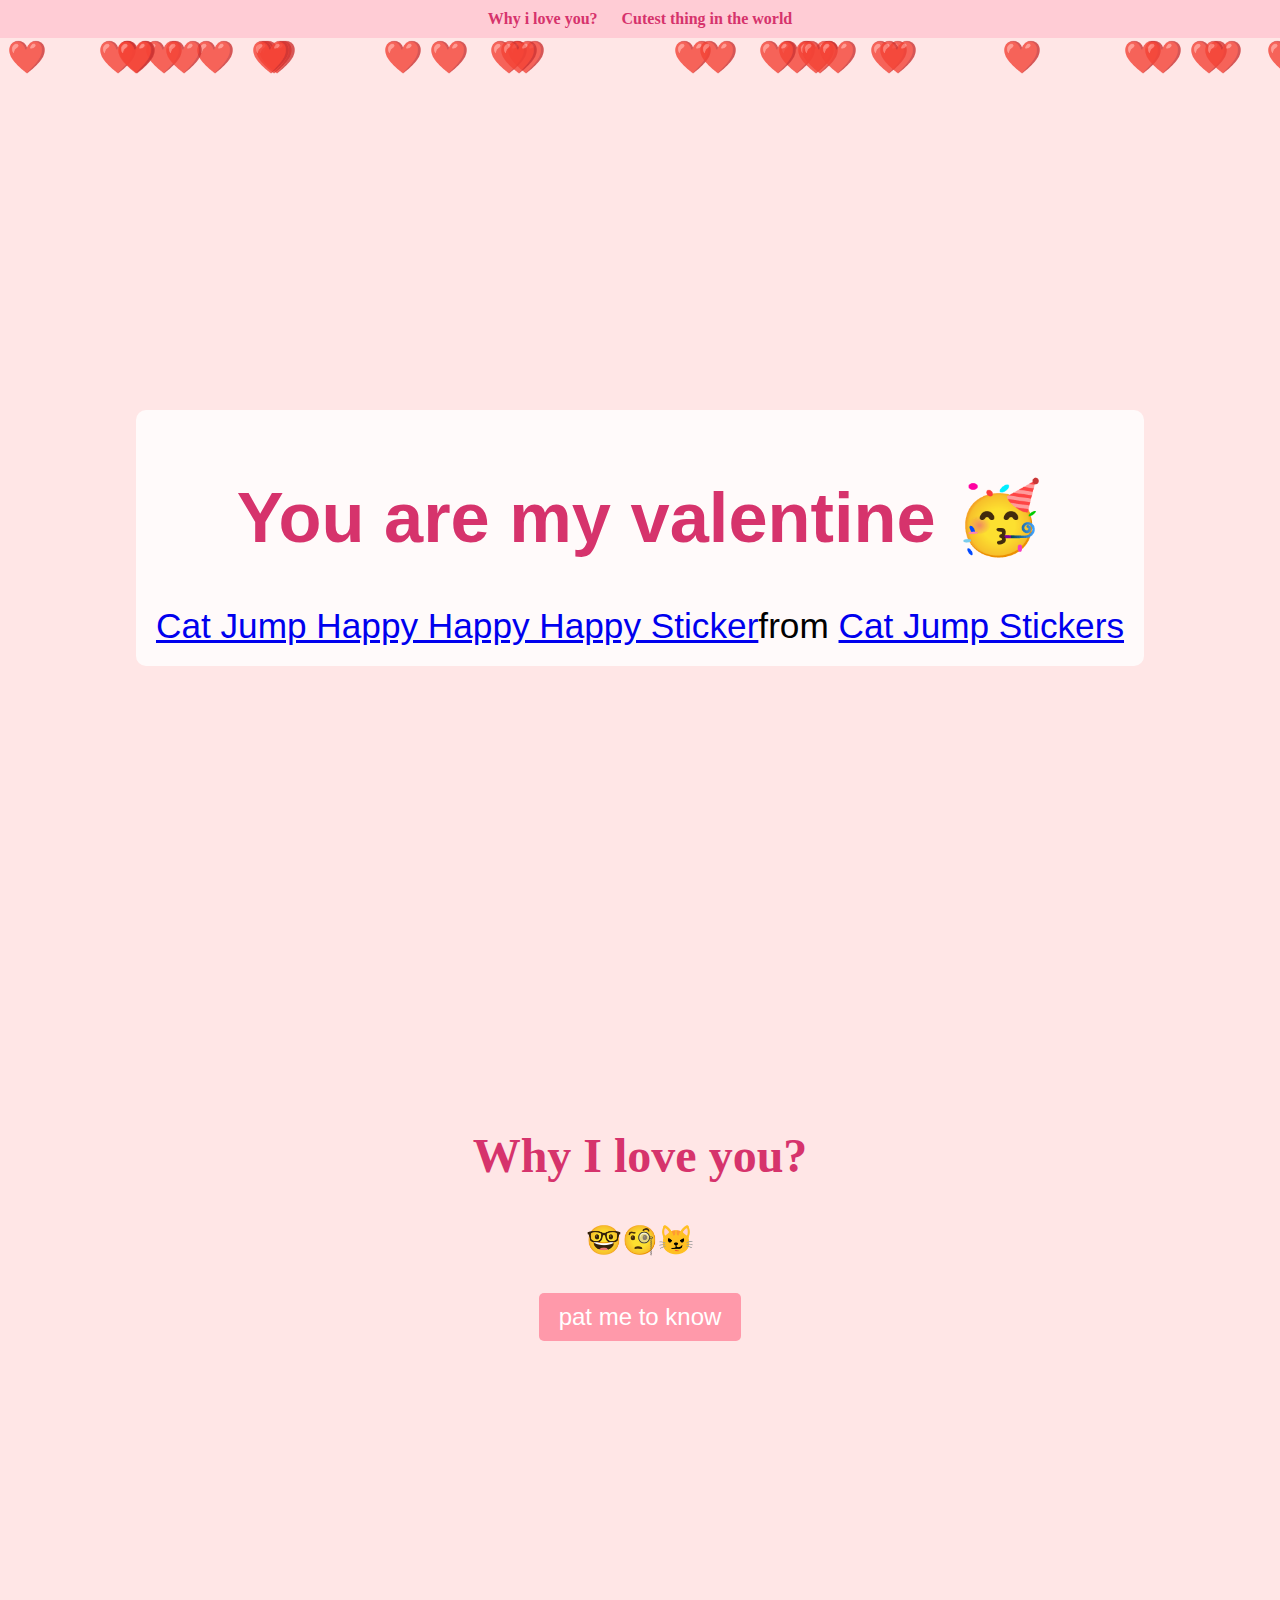
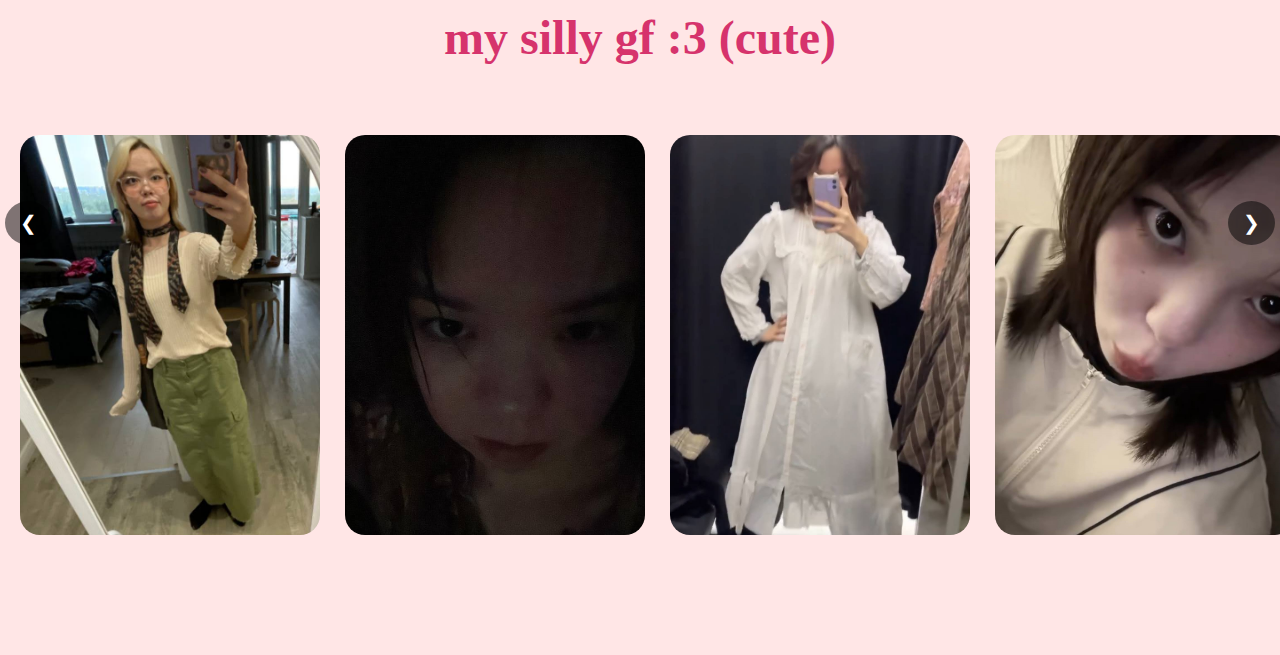
<file: index.html>
<!DOCTYPE html>
<html lang="ru">
<head>
  <meta charset="UTF-8" />
  <meta name="viewport" content="width=device-width, initial-scale=1.0" />
  <title>lab uu</title>
  <link rel="stylesheet" href="style.css">
</head>
<body>
  <nav>
    <a href="#love-section">Why i love you?</a>
    <a href="#photos">Cutest thing in the world</a>
  </nav>

  <div id="hearts-container"></div>

  <section id="card">
    <div id="card-message">
      <h1>You are my valentine &#129395;</h1>
      <div class="tenor-gif-embed" data-postid="3971686153073610452" data-share-method="host" data-aspect-ratio="1" data-width="35%"><a href="https://tenor.com/view/cat-jump-happy-happy-happy-gif-3971686153073610452">Cat Jump Happy Happy Happy Sticker</a>from <a href="https://tenor.com/search/cat+jump-stickers">Cat Jump Stickers</a></div> <script type="text/javascript" async src="https://tenor.com/embed.js"></script>
    </div>
  </section>

  <section id="love-section">
    <h2>Why I love you?</h2>
    <div id="reasonDisplay">&#129299;&#129488;&#128572;</div>
    <button id="nextReason">pat me to know</button>
  </section>

    <div class="scroll-wrapper" id="photos">
      <br><br><br><br><br><br><br><br><br><br>
      <h2>my silly gf :3 (cute)</h2>
      <button class="scroll-btn left-btn" onclick="scrollLeft()">❮</button>
      <div class="scroll-container" id="scrollContainer">
        <div class="item" style="background-image: url('img/IMG_20250211_164017_762.jpg');">
        </div>
        <div class="item" style="background-image: url('img/IMG_20250211_164322_238.jpg');">
        </div>
        <div class="item" style="background-image: url('img/Screenshot_20250131-153749.jpg');">
        </div>
        <div class="item" style="background-image: url('img/Screenshot_20250123-012006.jpg');">
        </div>
        <div class="item" style="background-image: url('img/IMG_20250203_165817_461.jpg');">
        </div>
        <div class="item" style="background-image: url('img/Screenshot_20250123-144912.jpg');">
        </div>
        <div class="item" style="background-image: url('img/Screenshot_20250204-235943.jpg');">
        </div>
        <div class="item" style="background-image: url('img/Screenshot_20250131-153709.jpg');">
        </div>
        <div class="item" style="background-image: url('img/Screenshot_20250111-155956.jpg');">
        </div>
        <div class="item" style="background-image: url('img/Screenshot_20250119-023036.jpg');">
        </div>
      </div>
      <button class="scroll-btn right-btn" onclick="scrollRight()">❯</button>
    </div>

  <script>
    function createHearts(num) {
      const container = document.getElementById('hearts-container');
      for (let i = 0; i < num; i++) {
        const heart = document.createElement('div');
        heart.classList.add('heart');
        heart.innerHTML = '❤️';
        // Случайное положение по горизонтали
        heart.style.left = Math.random() * 100 + 'vw';
        const duration = 5 + Math.random() * 5;
        heart.style.animationDuration = duration + 's';

        container.appendChild(heart);
      }
    }
    createHearts(30);

    // Раздел 2: "Почему я тебя люблю"
    const reasons = [
      "You always know how to support me.",
      "Your smile lights up my day.", 
      "You are the cutest thing in my life",
      "You are a source of inspiration and joy.", 
      "Every moment is special with you.",    
      "You are smart, beautiful and kind.", 
      "You are my love and my best friend.",
      "You accept me for who I am, with all my quirks.",
      "I feel safe and secure when I'm with you.",
      "You are always there to listen and support me, no matter what.",
      "Your kindness and compassion inspire me to be a better person.",
      "You understand me without me having to say a word.",
      "You believe in me even when I doubt myself.",
      "You make the world around me brighter and more beautiful.",
      "You are my closest friend and the love of my life.❤️"
    ];
    let currentReasonIndex = 0;
    const reasonDisplay = document.getElementById('reasonDisplay');
    const nextReasonBtn = document.getElementById('nextReason');
    let firstClick = true; // Флаг для отслеживания первого клика

    nextReasonBtn.addEventListener('click', () => {
      if (firstClick) {
        nextReasonBtn.textContent = "next reason"; 
        firstClick = false; 
      }
      reasonDisplay.textContent = reasons[currentReasonIndex];
      currentReasonIndex = (currentReasonIndex + 1) % reasons.length;
    });

// Функция для прокрутки 
    function scrollLeft() {
      const container = document.getElementById('scrollContainer');
                container.scrollBy({
                    left: -1000, 
                    behavior: 'smooth'
                });
  }
    function scrollRight() {
        const container = document.getElementById('scrollContainer');
        container.scrollBy({
            left: 350,
            behavior: 'smooth'
        });
  }
  </script>
</body>
</html>
</file>
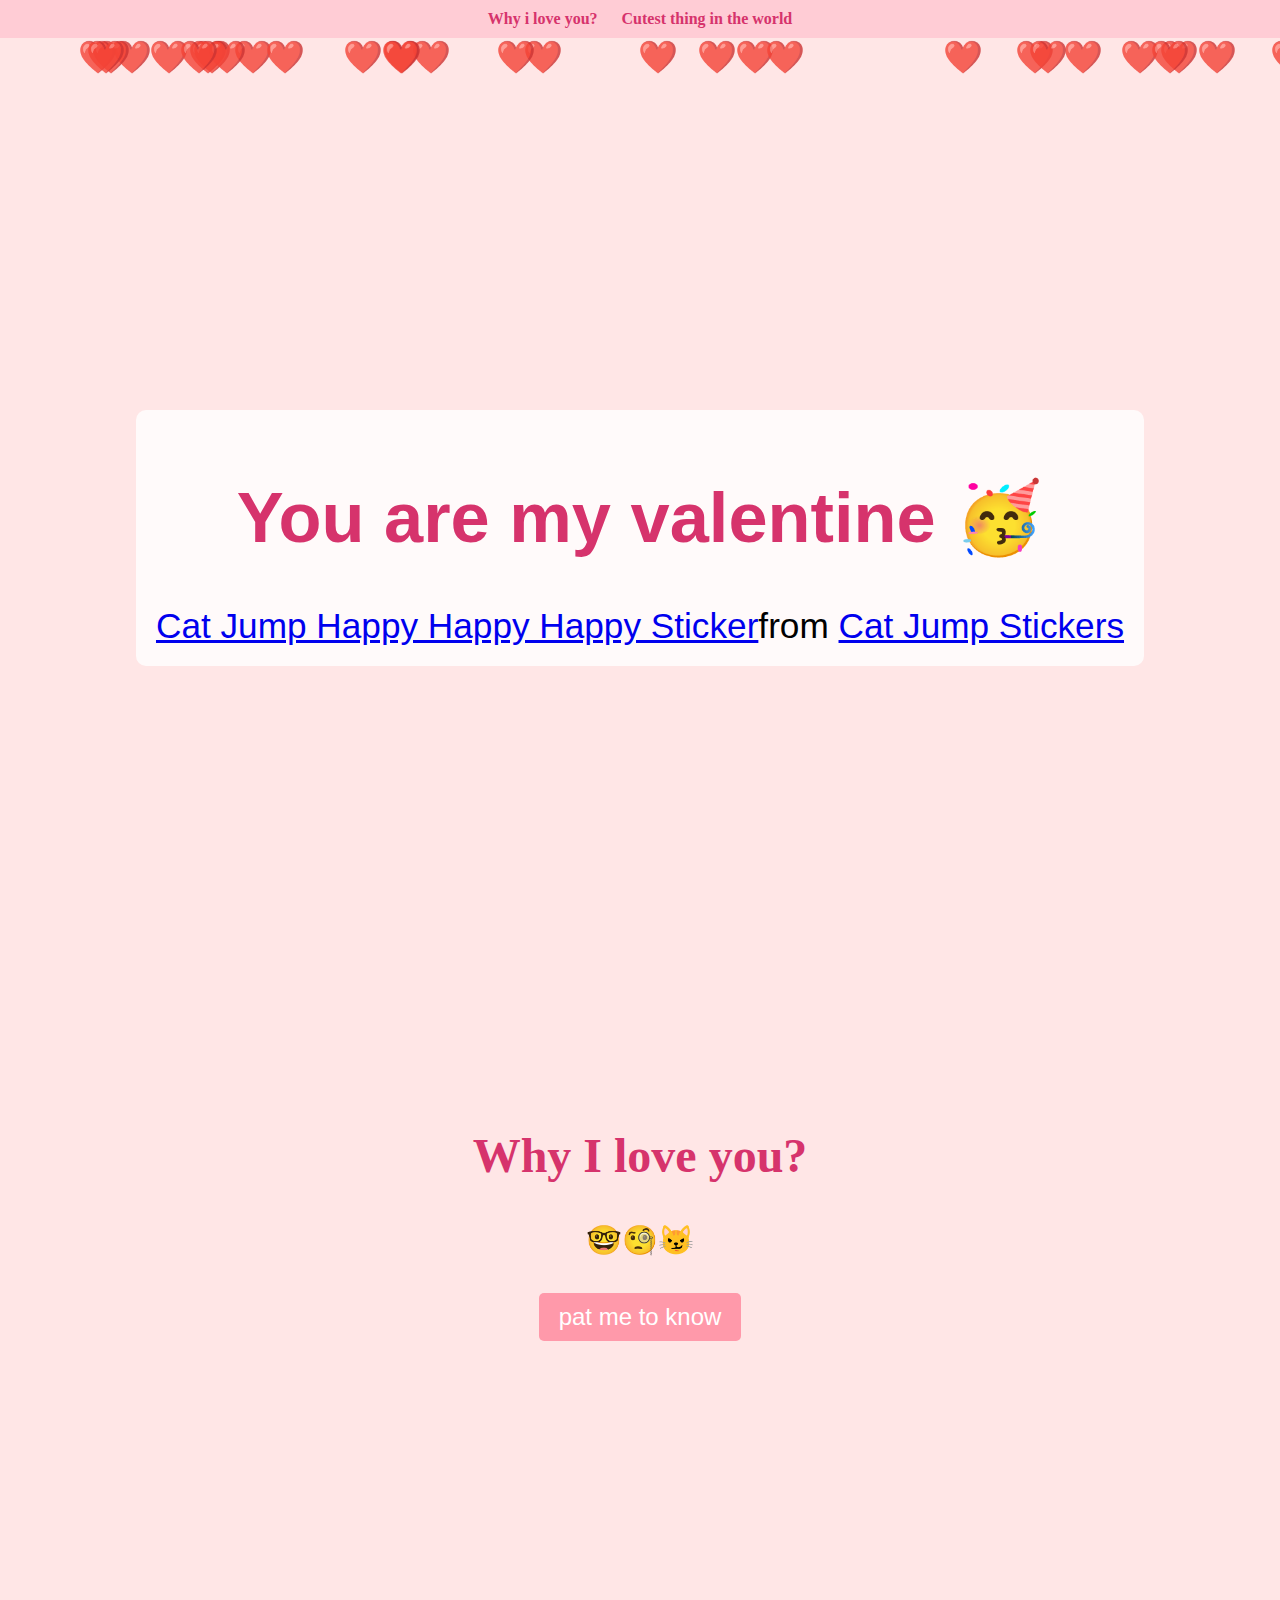
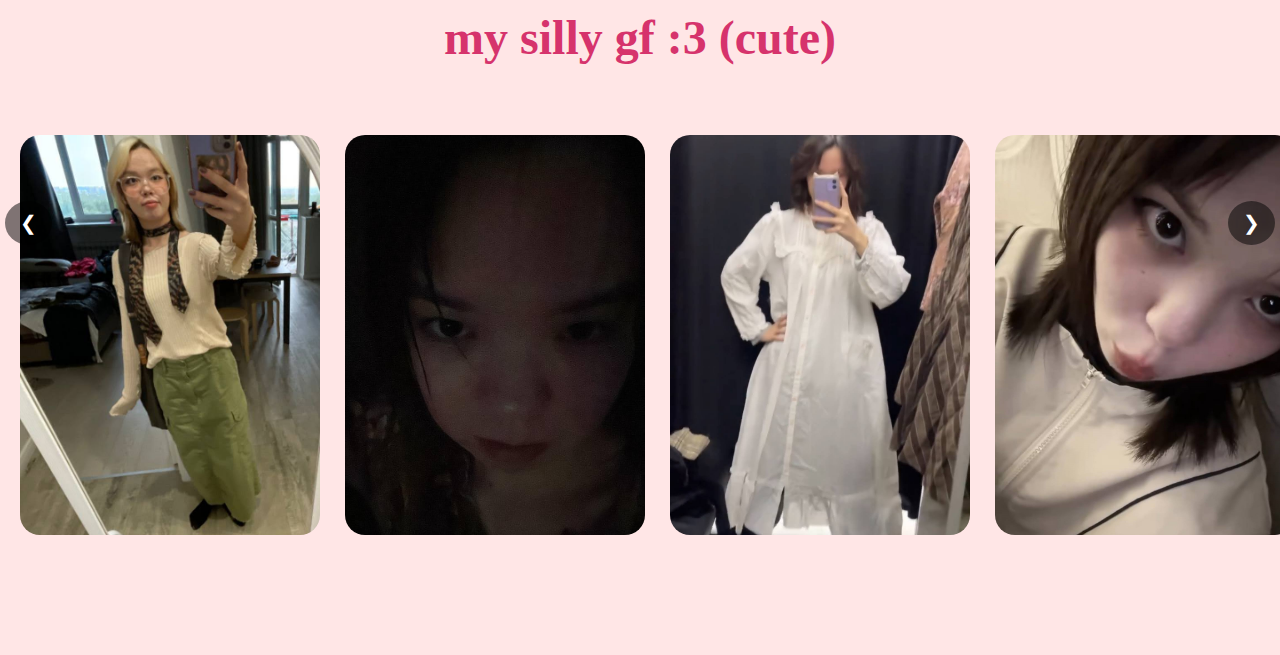
<file: valentine.html>
<!DOCTYPE html>
<html lang="ru">
<head>
  <meta charset="UTF-8" />
  <meta name="viewport" content="width=device-width, initial-scale=1.0" />
  <title>lab uu</title>
  <style>
    body {
      margin: 0;
      font-family: comic;
      background-color: #ffe6e6;
      overflow-x: hidden;
    }
    h1, h2 {
      text-align: center;
      color: #d6336c;
    }
    h2{
      font-size: 48px;
    }
    section {
      padding: 50px 20px;
    }
    nav {
      background-color: #ffccd5;
      padding: 10px;
      text-align: center;
    }
    nav a {
      margin: 0 10px;
      color: #d6336c;
      text-decoration: none;
      font-weight: bold;
    }
    nav a:hover {
      text-decoration: underline;
    }
    #card {
      font-family: Arial, Helvetica, sans-serif;
      position: relative;
      height: 100vh;
      display: flex;
      justify-content: center;
      align-items: center;
      flex-direction: column;
      overflow: hidden;
    }
    #card-message {
      font-size: 2.2rem;
      background: rgba(255, 255, 255, 0.8);
      padding: 20px;
      border-radius: 10px;
      z-index: 10;
      text-align: center;
    }
    .heart {
      position: absolute;
      font-size: 2rem;
      color: #ff4d4d;
      animation: fall linear infinite;
      opacity: 0.8;
    }
    @keyframes fall {
      0% {
        transform: translateY(-100px) scale(0.5);
        opacity: 1;
      }
      100% {
        transform: translateY(110vh) scale(1.2);
        opacity: 0;
      }
    }
    /* Раздел 2*/
    #love-section {
      text-align: center;
    }
    #reasonDisplay {
      font-size: 1.8rem;
      margin: 20px 0;
      min-height: 50px;
    }
    #nextReason {
      padding: 10px 20px;
      font-size: 1.5rem;
      background-color: #ff99aa;
      border: none;
      border-radius: 5px;
      cursor: pointer;
      color: #fff;
    }
    #nextReason:hover {
      background-color: #ff6680;
    }
    /* Раздел 3*/
    .scroll-wrapper {
      position: relative;
      overflow: hidden;
    }

    .scroll-container {
      display: flex;
      margin-top: 50px;
      margin-bottom: 100px;
      gap: 25px;
      overflow-x: auto;
      scroll-snap-type: x mandatory;
      padding: 20px;
      scrollbar-width: none;
      scroll-behavior: smooth;
    }

    .scroll-container::-webkit-scrollbar {
      display: none;
    }

    .item {
      flex: 0 0 auto;
      width: 300px;
      height: 400px;
      background-size: cover;
      background-position: center;
      border-radius: 20px;
      scroll-snap-align: center;
      position: relative;
    }

    .scroll-btn {
      position: absolute;
      top: 50%;
      transform: translateY(-50%);
      background-color: rgba(0, 0, 0, 0.5);
      border: none;
      color: white;
      padding: 10px 15px;
      font-size: 20px;
      cursor: pointer;
      border-radius: 50%;
      transition: 0.3s;
      z-index: 10;
    }

    .scroll-btn:hover {
      background-color: rgba(0, 0, 0, 0.8);
    }

    .left-btn {
      left: 5px;
    }

    .right-btn {
      right: 5px;
    }
    .tenor-gif-embed{
        margin: auto;
    }
  </style>
</head>
<body>
  <nav>
    <a href="#love-section">Why i love you?</a>
    <a href="#photos">Cutest thing in the world</a>
  </nav>

  <div id="hearts-container"></div>

  <section id="card">
    <div id="card-message">
      <h1>You are my valentine &#129395;</h1>
      <div class="tenor-gif-embed" data-postid="3971686153073610452" data-share-method="host" data-aspect-ratio="1" data-width="35%"><a href="https://tenor.com/view/cat-jump-happy-happy-happy-gif-3971686153073610452">Cat Jump Happy Happy Happy Sticker</a>from <a href="https://tenor.com/search/cat+jump-stickers">Cat Jump Stickers</a></div> <script type="text/javascript" async src="https://tenor.com/embed.js"></script>
    </div>
  </section>

  <section id="love-section">
    <h2>Why I love you?</h2>
    <div id="reasonDisplay">&#129299;&#129488;&#128572;</div>
    <button id="nextReason">pat me to know</button>
  </section>

    <div class="scroll-wrapper" id="photos">
      <br><br><br><br><br><br><br><br><br><br>
      <h2>my silly gf :3 (cute)</h2>
      <button class="scroll-btn left-btn" onclick="scrollLeft()">❮</button>
      <div class="scroll-container" id="scrollContainer">
        <div class="item" style="background-image: url('img/IMG_20250211_164017_762.jpg');">
        </div>
        <div class="item" style="background-image: url('img/IMG_20250211_164322_238.jpg');">
        </div>
        <div class="item" style="background-image: url('img/Screenshot_20250131-153749.jpg');">
        </div>
        <div class="item" style="background-image: url('img/Screenshot_20250123-012006.jpg');">
        </div>
        <div class="item" style="background-image: url('img/IMG_20250203_165817_461.jpg');">
        </div>
        <div class="item" style="background-image: url('img/Screenshot_20250123-144912.jpg');">
        </div>
        <div class="item" style="background-image: url('img/Screenshot_20250204-235943.jpg');">
        </div>
        <div class="item" style="background-image: url('img/Screenshot_20250131-153709.jpg');">
        </div>
        <div class="item" style="background-image: url('img/Screenshot_20250111-155956.jpg');">
        </div>
        <div class="item" style="background-image: url('img/Screenshot_20250119-023036.jpg');">
        </div>
      </div>
      <button class="scroll-btn right-btn" onclick="scrollRight()">❯</button>
    </div>

  <script>
    function createHearts(num) {
      const container = document.getElementById('hearts-container');
      for (let i = 0; i < num; i++) {
        const heart = document.createElement('div');
        heart.classList.add('heart');
        heart.innerHTML = '❤️';
        // Случайное положение по горизонтали
        heart.style.left = Math.random() * 100 + 'vw';
        const duration = 5 + Math.random() * 5;
        heart.style.animationDuration = duration + 's';

        container.appendChild(heart);
      }
    }
    createHearts(30);

    // Раздел 2: "Почему я тебя люблю"
    const reasons = [
      "You always know how to support me.",
      "Your smile lights up my day.", 
      "You are the cutest thing in my life",
      "You are a source of inspiration and joy.", 
      "Every moment is special with you.",    
      "You are smart, beautiful and kind.", 
      "You are my love and my best friend.",
      "You accept me for who I am, with all my quirks.",
      "I feel safe and secure when I'm with you.",
      "You are always there to listen and support me, no matter what.",
      "Your kindness and compassion inspire me to be a better person.",
      "You understand me without me having to say a word.",
      "You believe in me even when I doubt myself.",
      "You make the world around me brighter and more beautiful.",
      "You are my closest friend and the love of my life.❤️"
    ];
    let currentReasonIndex = 0;
    const reasonDisplay = document.getElementById('reasonDisplay');
    const nextReasonBtn = document.getElementById('nextReason');
    let firstClick = true; // Флаг для отслеживания первого клика

    nextReasonBtn.addEventListener('click', () => {
      if (firstClick) {
        nextReasonBtn.textContent = "next reason"; 
        firstClick = false; 
      }
      reasonDisplay.textContent = reasons[currentReasonIndex];
      currentReasonIndex = (currentReasonIndex + 1) % reasons.length;
    });

// Функция для прокрутки 
    function scrollLeft() {
      const container = document.getElementById('scrollContainer');
                container.scrollBy({
                    left: -1000, 
                    behavior: 'smooth'
                });
  }
    function scrollRight() {
        const container = document.getElementById('scrollContainer');
        container.scrollBy({
            left: 350,
            behavior: 'smooth'
        });
  }
  </script>
</body>
</html>
</file>
<file: style.css>
body {
    margin: 0;
    font-family: comic;
    background-color: #ffe6e6;
    overflow-x: hidden;
  }
  h1, h2 {
    text-align: center;
    color: #d6336c;
  }
  h2{
    font-size: 48px;
  }
  section {
    padding: 50px 20px;
  }
  nav {
    background-color: #ffccd5;
    padding: 10px;
    text-align: center;
  }
  nav a {
    margin: 0 10px;
    color: #d6336c;
    text-decoration: none;
    font-weight: bold;
  }
  nav a:hover {
    text-decoration: underline;
  }
  #card {
    font-family: Arial, Helvetica, sans-serif;
    position: relative;
    height: 100vh;
    display: flex;
    justify-content: center;
    align-items: center;
    flex-direction: column;
    overflow: hidden;
  }
  #card-message {
    font-size: 2.2rem;
    background: rgba(255, 255, 255, 0.8);
    padding: 20px;
    border-radius: 10px;
    z-index: 10;
    text-align: center;
  }
  .heart {
    position: absolute;
    font-size: 2rem;
    color: #ff4d4d;
    animation: fall linear infinite;
    opacity: 0.8;
  }
  @keyframes fall {
    0% {
      transform: translateY(-100px) scale(0.5);
      opacity: 1;
    }
    100% {
      transform: translateY(110vh) scale(1.2);
      opacity: 0;
    }
  }
  /* Раздел 2*/
  #love-section {
    text-align: center;
  }
  #reasonDisplay {
    font-size: 1.8rem;
    margin: 20px 0;
    min-height: 50px;
  }
  #nextReason {
    padding: 10px 20px;
    font-size: 1.5rem;
    background-color: #ff99aa;
    border: none;
    border-radius: 5px;
    cursor: pointer;
    color: #fff;
  }
  #nextReason:hover {
    background-color: #ff6680;
  }
  /* Раздел 3*/
  .scroll-wrapper {
    position: relative;
    overflow: hidden;
  }

  .scroll-container {
    display: flex;
    margin-top: 50px;
    margin-bottom: 100px;
    gap: 25px;
    overflow-x: auto;
    scroll-snap-type: x mandatory;
    padding: 20px;
    scrollbar-width: none;
    scroll-behavior: smooth;
  }

  .scroll-container::-webkit-scrollbar {
    display: none;
  }

  .item {
    flex: 0 0 auto;
    width: 300px;
    height: 400px;
    background-size: cover;
    background-position: center;
    border-radius: 20px;
    scroll-snap-align: center;
    position: relative;
  }

  .scroll-btn {
    position: absolute;
    top: 50%;
    transform: translateY(-50%);
    background-color: rgba(0, 0, 0, 0.5);
    border: none;
    color: white;
    padding: 10px 15px;
    font-size: 20px;
    cursor: pointer;
    border-radius: 50%;
    transition: 0.3s;
    z-index: 10;
  }

  .scroll-btn:hover {
    background-color: rgba(0, 0, 0, 0.8);
  }

  .left-btn {
    left: 5px;
  }

  .right-btn {
    right: 5px;
  }
  .tenor-gif-embed{
      margin: auto;
  }
</file>
